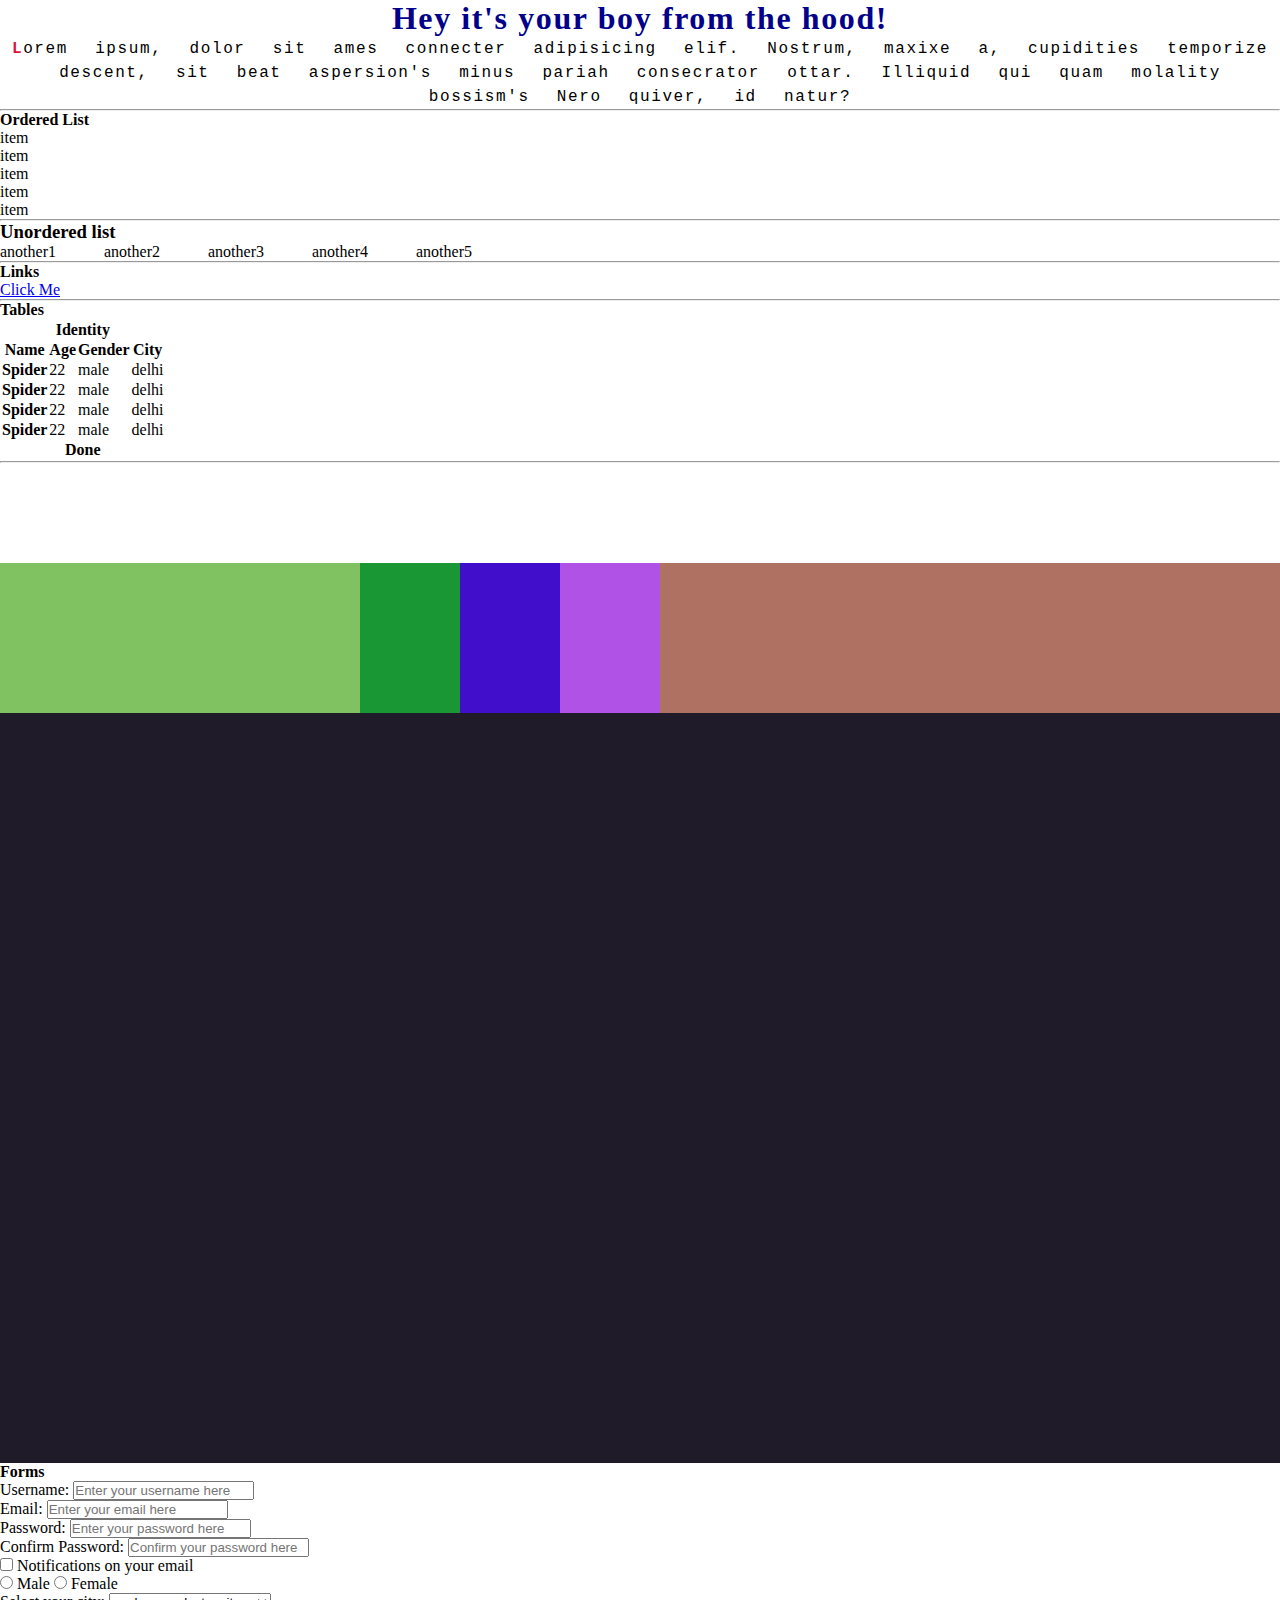
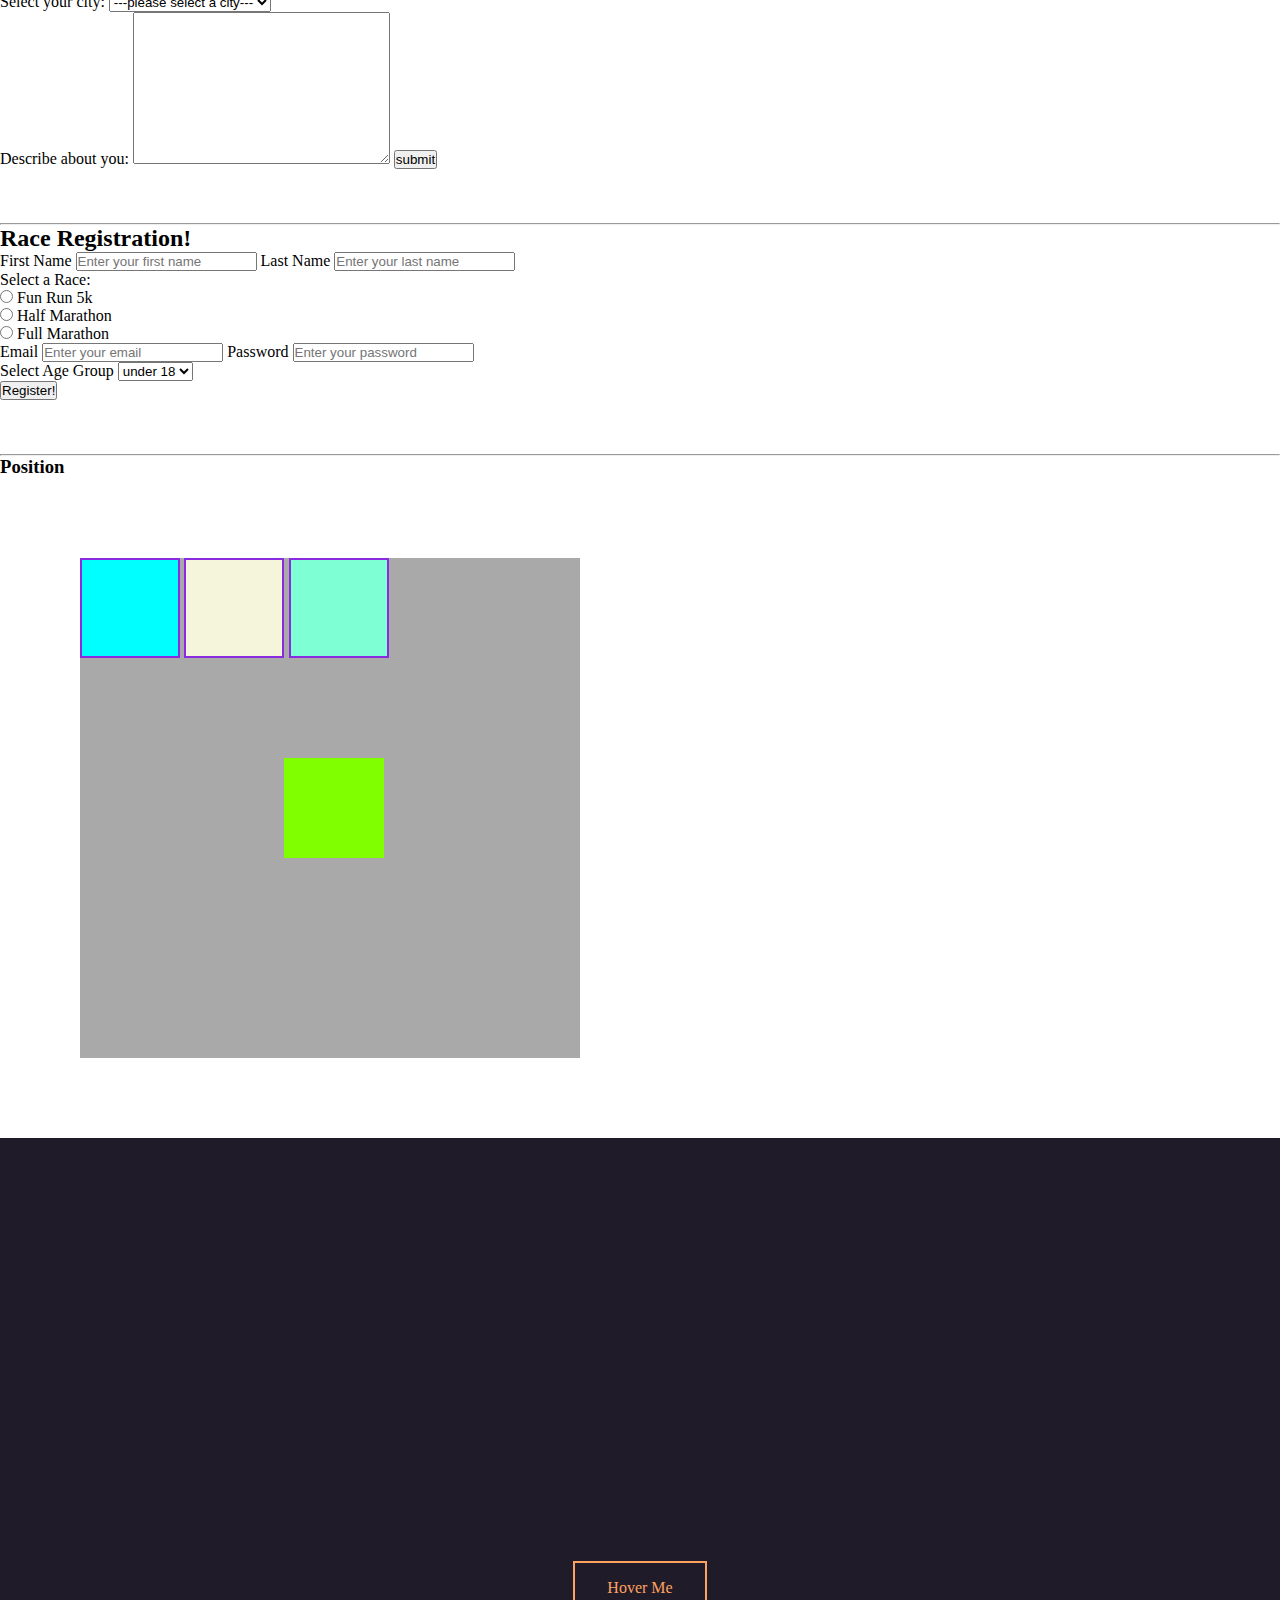
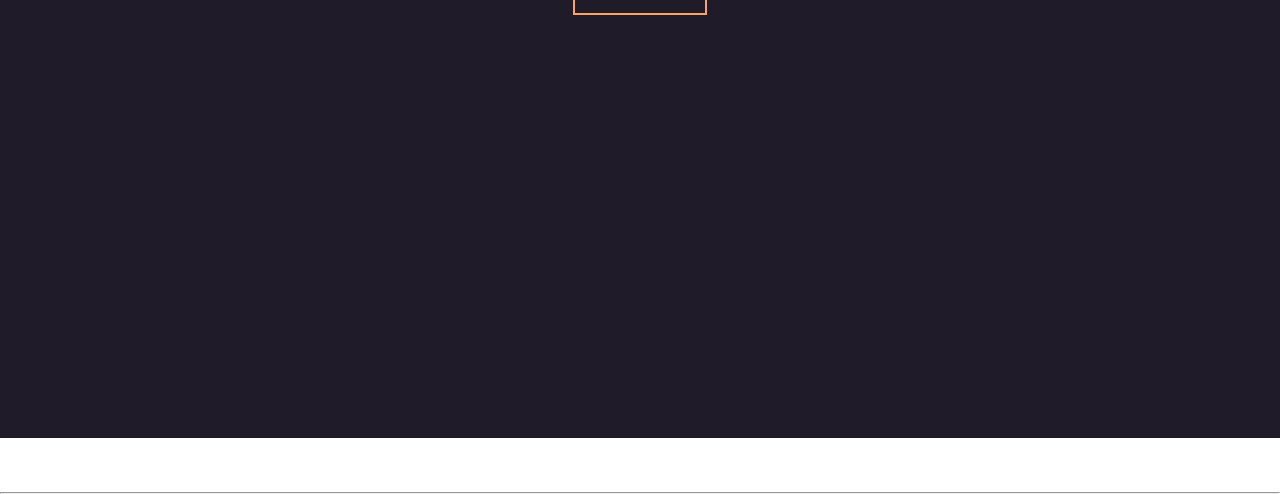
<file: index.html>
<!DOCTYPE html>
<html lang="en">

<head>
    <meta charset="UTF-8" />
    <meta http-equiv="X-UA-Compatible" content="IE=edge" />
    <meta name="viewport" content="width=device-width, initial-scale=1.0" />
    <link rel="stylesheet" href="style.css">
    <title>intro</title>
</head>

<body>
    <h1>Hey it's your boy from the hood!</h1>
    <p class="little-text">
        Lorem ipsum, dolor sit ames connecter adipisicing elif. Nostrum, maxixe
        a, cupidities temporize descent, sit beat aspersion's minus pariah
        consecrator ottar. Illiquid qui quam molality bossism's Nero quiver, id
        natur?
    </p>
    <hr />
    <h4>Ordered List</h4>
    <ol class="ordered-list">
        <li>item</li>
        <li>item</li>
        <li>item</li>
        <li>item</li>
        <li>item</li>
    </ol>

    <hr />

    <h3>Unordered list</h3>
    <ul class="unordered-list">
        <li>another1</li>
        <li>another2</li>
        <li>another3</li>
        <li>another4</li>
        <li>another5</li>
    </ul>

    <hr />

    <h4>Links</h4>
    <a href="#">Click Me</a>

    <hr />

    <h4>Tables</h4>
    <table>
        <thead>
            <tr>
                <th colspan="4">Identity</th>
            </tr>
            <tr>
                <th>Name</th>
                <th>Age</th>
                <th>Gender</th>
                <th>City</th>
            </tr>
        </thead>
        <tbody>
            <tr>
                <th>Spider</th>
                <td>22</td>
                <td>male</td>
                <td>delhi</td>
            </tr>
            <tr>
                <th>Spider</th>
                <td>22</td>
                <td>male</td>
                <td>delhi</td>
            </tr>
            <tr>
                <th>Spider</th>
                <td>22</td>
                <td>male</td>
                <td>delhi</td>
            </tr>
            <tr>
                <th>Spider</th>
                <td>22</td>
                <td>male</td>
                <td>delhi</td>
            </tr>
        </tbody>
        <tfoot>
            <tr>
                <th colspan="4">Done</th>
            </tr>
        </tfoot>
    </table>

    <hr>

    <!-- Flex box -->

    <section class="flex">
        <div class="flexbox flex1"></div>
        <div class="flexbox flex2"></div>
        <div class="flexbox flex3"></div>
        <div class="flexbox flex4"></div>
        <div class="flexbox flex5"></div>
    </section>


    <!-- Forms -->
    <h4>Forms</h4>

    <form action="#" method="get">
        <label for="uname">Username:</label>
        <input type="text" name="uname" id="uname" placeholder="Enter your username here" required>
        <br>

        <label for="email">Email:</label>
        <input type="email" name="email" id="email" placeholder="Enter your email here" required>
        <br>

        <label for="password">Password:</label>
        <input type="password" name="password" id="password" placeholder="Enter your password here" required
            minlength="4" maxlength="8">
        <br>

        <label for="con-password">Confirm Password:</label>
        <input type="password" name="con-password" id="con-password" placeholder="Confirm your password here" required
            minlength="4" maxlength="8">
        <br>

        <input type="checkbox" name="not-email" id="not-email">
        <label for="not-email">Notifications on your email</label>
        <br>

        <input type="radio" name="gender" id="male" value="male">
        <label for="male">Male</label>
        <input type="radio" name="gender" id="female" value="female">
        <label for="female">Female</label>
        <br>

        <label for="city">Select your city:</label>
        <select name="city" id="city">
            <option value="default">---please select a city---</option>
            <option value="ghy">Guwahati</option>
            <option value="delhi">Delhi</option>
            <option value="mumbai">Mumbai</option>
        </select>
        <br>

        <label for="desc">Describe about you:</label>
        <textarea name="desc" id="desc" cols="30" rows="10"></textarea>

        <button type="submit">submit</button>
    </form>

    <br>
    <br>
    <br>
    <hr>

    <section>
        <!-- Race registration form -->

        <h2>Race Registration!</h2>
        <form action="race" method="get">
            <label for="fname">First Name</label>
            <input type="text" name="fname" id="fname" required placeholder="Enter your first name">

            <label for="lname">Last Name</label>
            <input type="text" name="lname" id="lname" required placeholder="Enter your last name">
            <br>

            <p>Select a Race:</p>

            <input type="radio" name="race" id="fr" value="fr">
            <label for="fr">Fun Run 5k</label>
            <br>

            <input type="radio" name="race" id="hm" value="half">
            <label for="hm">Half Marathon</label>
            <br>

            <input type="radio" name="race" id="fm" value="full">
            <label for="fm">Full Marathon</label>
            <br>

            <label for="remail">Email</label>
            <input type="email" name="email" id="remail" required placeholder="Enter your email">

            <label for="pass">Password</label>
            <input type="password" name="pass" id="pass" require placeholder="Enter your password">
            <br>

            <label for="ag">Select Age Group</label>
            <select name="age" id="ag">
                <option value="kids">under 18</option>
                <option value="ya">18-35</option>
                <option value="adults">35-50</option>
            </select>
            <br>

            <button>Register!</button>

        </form>
        <br>
        <br>
        <br>
        <hr>
    </section>

    <section>
        <h3>Position</h3>

        <div class="container">
            <div class="box box1"></div>
            <div class="box box2"></div>
            <div class="box box3"></div>
            <div class="box box4"></div>
        </div>
    </section>

    <!-- button -->
    <div class="button">
        <button>Hover Me</button>
    </div>
    <br>
    <br>
    <br>
    <hr>


</body>

</html>
</file>
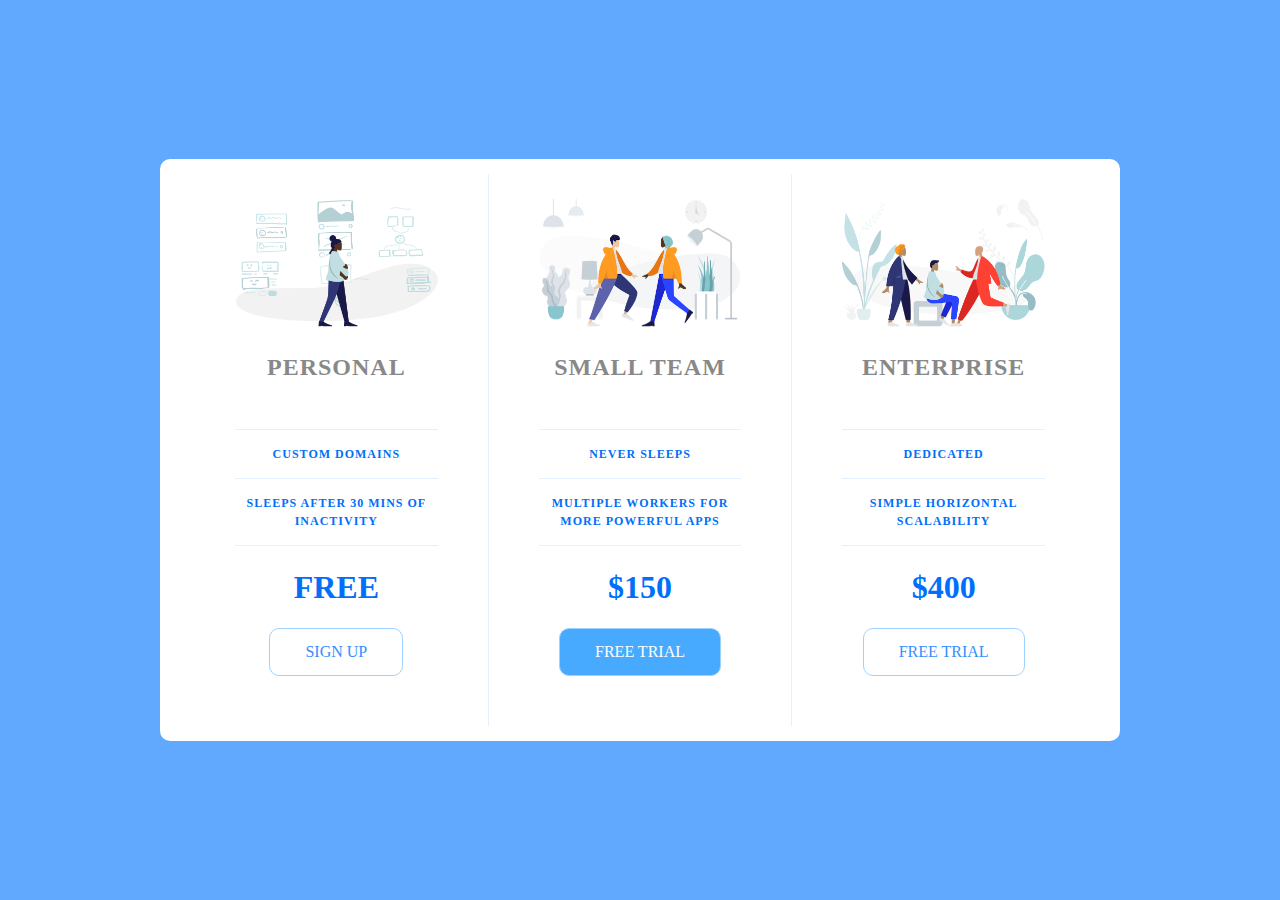
<file: card/index.html>
<!DOCTYPE html>
<html lang="en">

<head>
    <meta charset="UTF-8">
    <meta name="viewport" content="width=device-width, initial-scale=1.0">
    <title>Price Tiers</title>
    <!-- <link rel="stylesheet" href="https://fonts.googleapis.com/css?family=Open+Sans:400,600,700"> -->
    <link rel="stylesheet" href="app.css">
    <script src="script.js"></script>

</head>

<body>
    <div class="panel pricing-table">

        <div class="pricing-plan">
            <img src="icons/icon1.png" alt="" class="pricing-img">
            <h2 class="pricing-header">Personal</h2>
            <ul class="pricing-features">
                <li class="pricing-features-item">Custom domains</li>
                <li class="pricing-features-item">Sleeps after 30 mins of inactivity</li>
            </ul>
            <span class="pricing-price">Free</span>
            <a href="#/" class="pricing-button">Sign up</a>
        </div>

        <div class="pricing-plan">
            <img src="icons/icon2.png" alt="" class="pricing-img">
            <h2 class="pricing-header">Small team</h2>
            <ul class="pricing-features">
                <li class="pricing-features-item">Never sleeps</li>
                <li class="pricing-features-item">Multiple workers for more powerful apps</li>
            </ul>
            <span class="pricing-price">$150</span>
            <a href="#/" class="pricing-button is-featured">Free trial</a>
        </div>

        <div class="pricing-plan">
            <img src="icons/icon3.png" alt="" class="pricing-img">
            <h2 class="pricing-header">Enterprise</h2>
            <ul class="pricing-features">
                <li class="pricing-features-item">Dedicated</li>
                <li class="pricing-features-item">Simple horizontal scalability</li>
            </ul>
            <span class="pricing-price">$400</span>
            <a href="#/" class="pricing-button">Free trial</a>
        </div>


    </div>

</body>

</html>
</file>
<file: style.css>
* {
    margin: 0;
    padding: 0;
    box-sizing: border-box;
}

h1 {
    font-family: 'Fira Code';
    color: blueviolet;
    text-align: center;
    letter-spacing: .1rem;
    /* text-decoration: blue underline; */
}

.little-text {
    text-align: center;
    font-weight: normal;
    letter-spacing: .1rem;
    line-height: 1.5;
    word-spacing: 1rem;
    font-family: 'Courier New', Courier, monospace;
}

.little-text::first-letter {
    font-weight: bold;
    color: crimson;
}

.little-text::selection {
    background-color: darkgray;
}

h1:hover {
    color: darkblue;
}

.unordered-list li {
    display: inline-block;
}

.unordered-list li {
    width: 100px;
}

/* Position */

.container {
    width: 500px;
    height: 500px;
    margin: 80px;
    background-color: darkgray;
    position: relative;
}

.box {
    /* background-color: blueviolet; */
    width: 100px;
    height: 100px;
    border: 2px solid blueviolet;
    display: inline-block;
    /* border: 5px solid rgb(189, 46, 2); */
}

.box1 {
    background-color: aqua;
}

.box2 {
    background-color: aquamarine;
    position: absolute;
    left: 209px;
}

.box3 {
    background-color: beige;
}

.box4 {
    border: none;
    position: absolute;
    background-color: chartreuse;
    top: 40%;
    transition: 1s;
}

.box4:hover {
    border-radius: 50%;
    margin-left: 50px;

}

/* Button */
.button {
    /* width: 100vw; */
    height: 100vh;
    /* border: 2px solid blue ; */
    display: flex;
    align-items: center;
    justify-content: center;
    background-color: #1f1b29;
}

.button button {
    font-family: Fira Code;
    background: none;
    color: #ffa260;
    border: 2px solid;
    padding: 1em 2em;
    font-size: 1em;
    transition: 0.25s;
}

.button button:hover {
    border-color: #f1ff5c;
    color: #ffff;
    box-shadow: 0 0.5em 0.5rem -0.4em #f1ff5c;
    transform: translateY(-0.25em);
    cursor: pointer;
    border-radius: .5em;
}

/* Flexbox */
.flex {
    margin-top: 100px;
    display: flex;
    width: 100vw;
    height: 100vh;
    background-color: #1f1b29;
    flex-direction: row;
    justify-content: center;
    align-items: flex-start;
}

.flexbox {
    /* width: 150px; */
    height: 150px;
    flex-basis: 100px;
}

.flex1 {
    background-color: #80c261;
    flex-grow: 1;
}

.flex2 {
    background-color: #199735;
}

.flex3 {
    background-color: #410fcc;
    /* align-self: center; */
}

.flex4 {
    background-color: #b152e7;
}

.flex5 {
    background-color: #af7161;
    flex-grow: 2;
}
</file>
<file: card/app.css>
* {
    margin: 0;
    padding: 0;
    border: 0;
    box-sizing: border-box;
    font-family: Fira Code;
}

body {
    line-height: 1;
}

ol,
ul {
    list-style: none;
}

body {
    background-color: #60a9ff;
    display: flex;
    justify-content: center;
    align-items: center;
    min-height: 100vh;
}

.panel {
    background-color: #fff;
    border-radius: 10px;
    margin: 50px 0px;
    padding: 15px 25px;
    width: 100%;
    max-width: 960px;
    display: flex;
    flex-direction: column;
    text-align: center;
    text-transform: uppercase;

}

.pricing-plan {
    border-bottom: 1px solid #e1f1ff;
}

.pricing-plan:last-child {
    border-bottom: none;
}

.pricing-img {
    margin-bottom: 25px;
    max-width: 100%;
}

.pricing-header {
    color: #888;
    font-weight: 600;
    letter-spacing: 1px;
}

.pricing-features {
    margin: 50px 0 25px;
    color: #016ff9;
}

.pricing-features-item {
    font-weight: 600;
    letter-spacing: 1px;
    font-size: 12px;
    line-height: 1.5;
    padding: 15px 0;
    border-top: 1px solid #e1f1ff;
}

.pricing-features-item:last-child {
    border-bottom: 1px solid #e1f1ff;
}

.pricing-price {
    color: #016ff9;
    display: block;
    font-size: 32px;
    font-weight: 700;
}

.pricing-button {
    border: 1px solid #9dd1ff;
    border-radius: 10px;
    color: #348efe;
    display: inline-block;
    text-decoration: none;
    padding: 15px 35px;
    margin: 25px 0;
    transition: background-color 200ms ease-in-out;
}

.pricing-button:hover,
.pricing-button:focus {
    background-color: #e1f1ff;
}

.pricing-button.is-featured {
    background-color: #48aaff;
    color: #ffff;
}

.pricing-button.is-featured:hover,
.pricing-button.is-featured:focus {
    background-color: #269aff;
}

@media (min-width: 900px) {
    .panel {
        flex-direction: row
    }

    .pricing-plan {
        border-bottom: none;
        border-right: 1px solid #e1f1ff;
        padding: 25px 50px;
    }

    .pricing-plan:last-child {
        border-right: none;
    }
}
</file>
